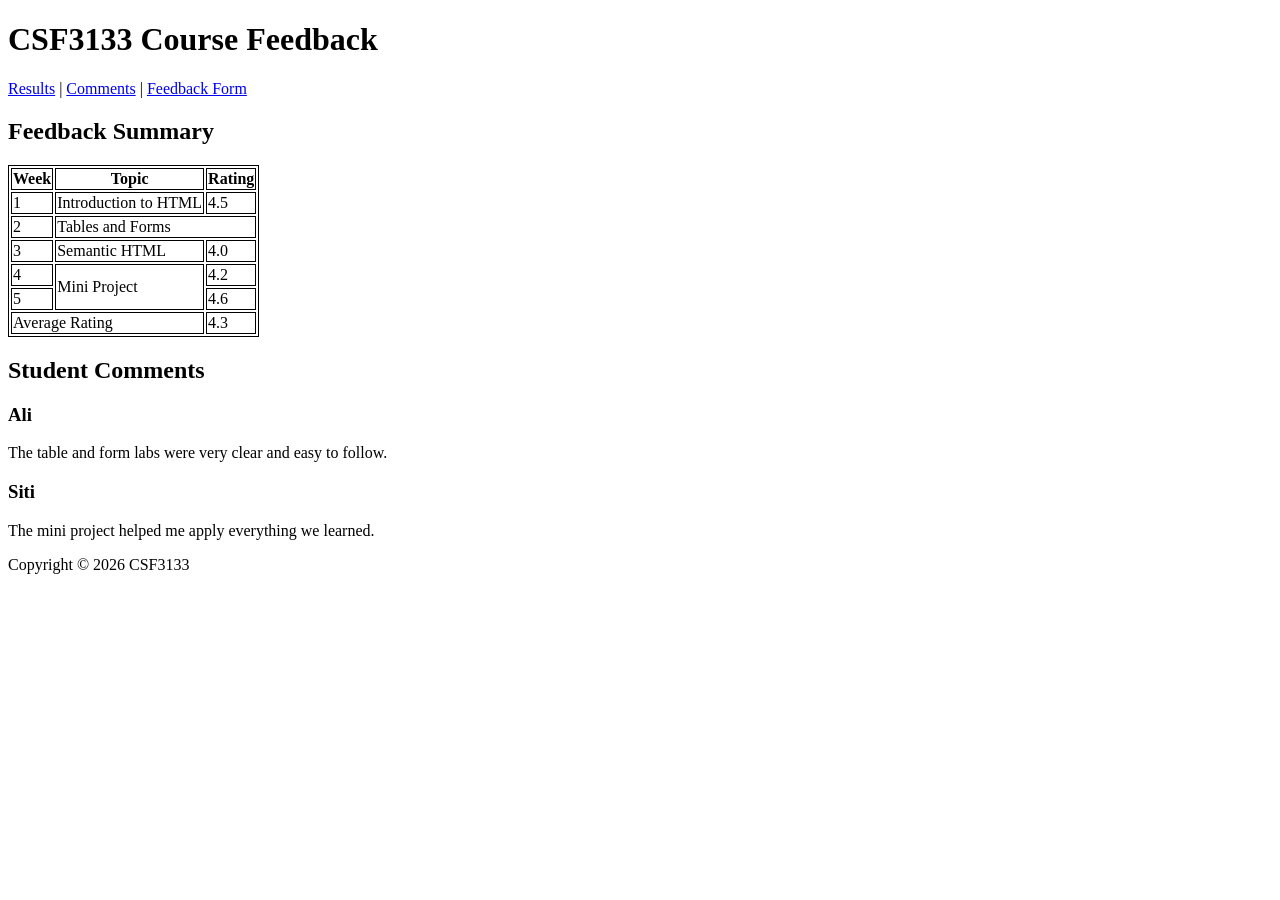
<file: Lab2/index.html>
<!DOCTYPE html>
<html lang="en">
<head>
    <meta charset="utf-8">
    <title>Course Feedback</title>
    <style>
        table, th, td { border: 1px solid black; }
    </style>
</head>
<body>
<header>
    <h1>CSF3133 Course Feedback</h1>
</header><!-- the closing tag should be </header> and not </head> -->
<nav>
    <a href="index.html#results">Results</a> |
    <a href="index.html#comments">Comments</a> |
    <a href="feedback.html">Feedback Form</a>
</nav>
<section id="results">
    <h2>Feedback Summary</h2>
    <table border="1">
        <tr>
            <th>Week</th>
            <th>Topic</th>
            <th>Rating</th><!-- Closing tag is wrong, change from </td> to </th> -->
        </tr>
        <tr>
            <td>1</td>
            <td>Introduction to HTML</td>
            <td>4.5</td>
        </tr><!-- it has no closing, add </tr> -->
        <tr>
            <td>2</td>
            <td colspan="2">Tables and Forms</td><!-- colspan set to 3, make the table columns one size big. change to 2-->
        </tr>
        <tr>
            <td>3</td>
            <td>Semantic HTML</td><!-- missing </td> -->
            <td>4.0</td>
        </tr>
        <!-- Part 2: Week 4 and 5 share the same topic, so Topic uses rowspan="2" -->
        <tr>
            <td>4</td>
            <td rowspan="2">Mini Project</td>
            <td>4.2</td>
        </tr>
        <tr>
            <td>5</td>
            <td>4.6</td>
        </tr>
        <!-- Part 2: Average Rating row spans Week and Topic columns -->
        <tr>
            <td colspan="2">Average Rating</td>
            <td>4.3</td>
        </tr>
    </table>
</section>

<!-- Part 2: Student Comments section with two articles -->
<section id="comments">
    <h2>Student Comments</h2>
    <article>
        <h3>Ali</h3>
        <p>The table and form labs were very clear and easy to follow.</p>
    </article>
    <article>
        <h3>Siti</h3>
        <p>The mini project helped me apply everything we learned.</p>
    </article>
</section>

<footer>
    <p>Copyright &copy; 2026 CSF3133</p><!-- &copy doesnt have semi colon -->
</footer>
</body>
</html>
</file>
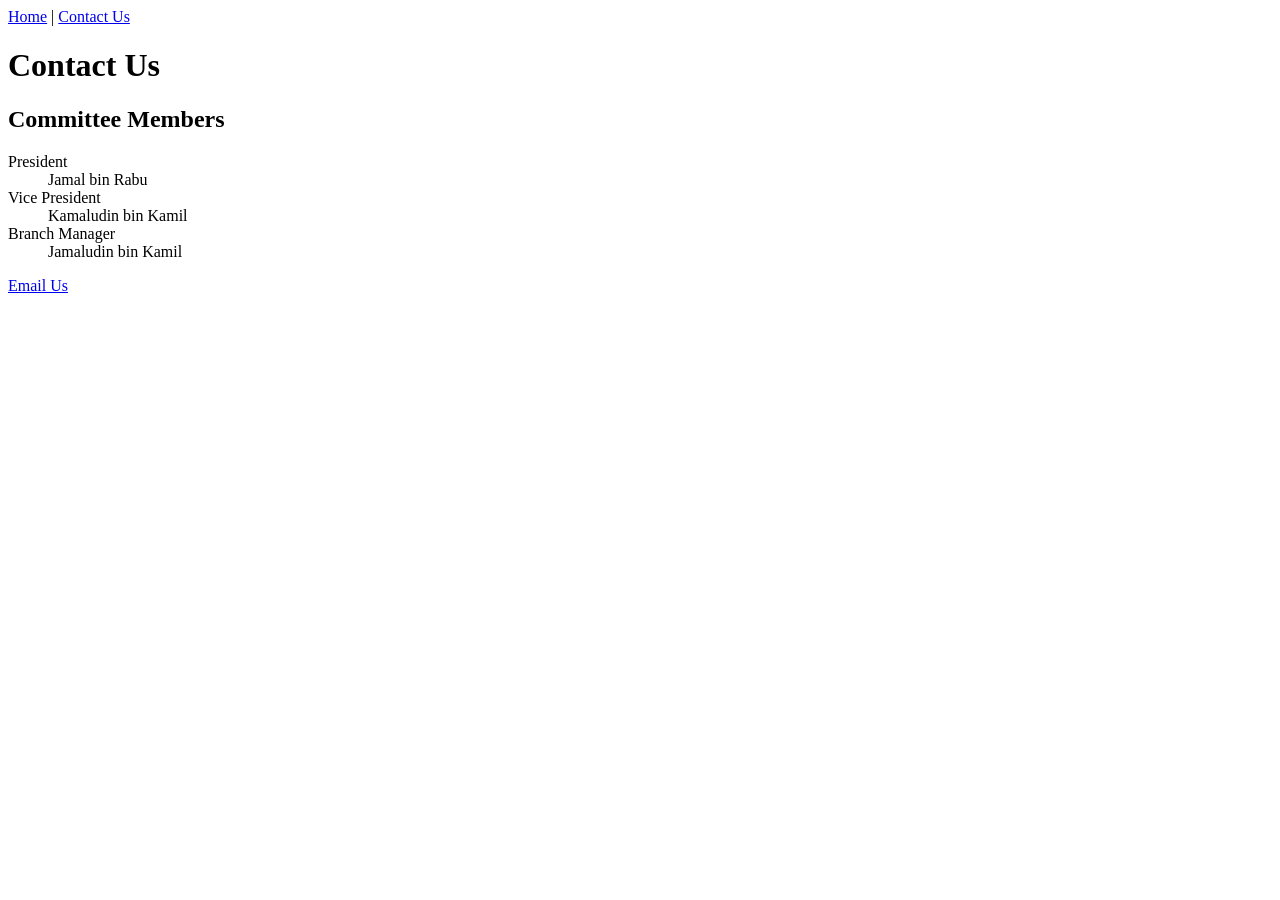
<file: Lab1/contact.html>
<!DOCTYPE html>
<html lang="en">

<!-- Head -->
<head>
	<meta charset="utf-8">
	<title>Contact Us - Campus Coding Club</title>
</head>

<body>

	<!-- Navigation -->
	<nav>
		<a href="Lab1_ExerB.html">Home</a> | <a href="contact.html">Contact Us</a>
	</nav>

	<!-- Page heading -->
	<h1>Contact Us</h1>

	<!-- Committee Members -->
	<h2>Committee Members</h2>
	<dl>
		<dt>President</dt>
			<dd>Jamal bin Rabu</dd>
		<dt>Vice President</dt>
			<dd>Kamaludin bin Kamil</dd>
		<dt>Branch Manager</dt>
			<dd>Jamaludin bin Kamil</dd>
	</dl>

	<!-- Email link using mailto -->
	<p><a href="mailto:jamalbookenterprise@gmail.com">Email Us</a></p>

</body>
</html>
</file>
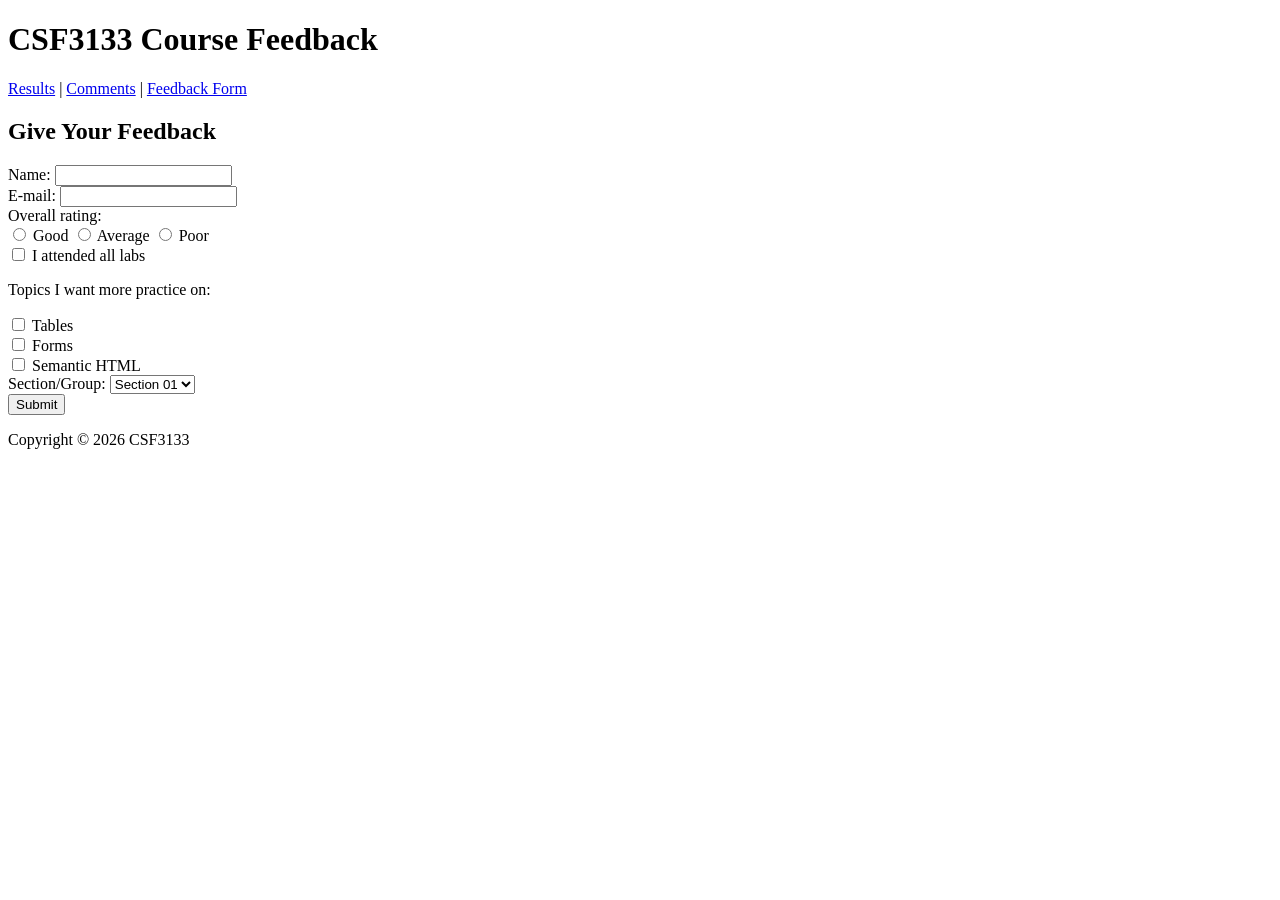
<file: Lab2/feedback.html>
<!DOCTYPE html>
<html lang="en">
<head>
    <meta charset="utf-8">
    <title>Feedback Form</title>
    <style>
        table, th, td { border: 1px solid black; }
    </style>
</head>
<body>
<header>
    <h1>CSF3133 Course Feedback</h1>
</header>
<!-- Same nav as index.html: links to index.html sections use the file name before the # -->
<nav>
    <a href="index.html#results">Results</a> |
    <a href="index.html#comments">Comments</a> |
    <a href="feedback.html">Feedback Form</a>
</nav>
<section id="form">
    <h2>Give Your Feedback</h2>
    <form action="submit_feedback.php" method="post">
        <label for="fullname">Name:</label><!-- for="name" doesnt match id="fullname"-->
        <input type="text" id="fullname" name="name"><br>

        <!-- Part 2: E-mail input with matching label -->
        <label for="email">E-mail:</label>
        <input type="email" id="email" name="email"><br>

        <!-- Radio buttons share name="rating" so only one can be selected -->
        <label>Overall rating:</label><br>
        <input type="radio" id="good" name="rating" value="good">
        <label for="good">Good</label>
        <input type="radio" id="average" name="rating" value="average">
        <label for="average">Average</label>
        <input type="radio" id="poor" name="rating" value="poor">
        <label for="poor">Poor</label><br>

        <input type="checkbox" id="lab" name="lab" value="yes">
        <label for="lab">I attended all labs</label><br><!-- id and for dont match-->

        <!-- Part 2: checkbox group for topics needing more practice -->
        <p>Topics I want more practice on:</p>
        <input type="checkbox" id="practiceTables" name="practice" value="tables">
        <label for="practiceTables">Tables</label><br>
        <input type="checkbox" id="practiceForms" name="practice" value="forms">
        <label for="practiceForms">Forms</label><br>
        <input type="checkbox" id="practiceSemantic" name="practice" value="semantic">
        <label for="practiceSemantic">Semantic HTML</label><br>

        <!-- Part 2: drop-down list for Section/Group -->
        <label for="group">Section/Group:</label>
        <select id="group" name="group">
            <option value="01">Section 01</option>
            <option value="02">Section 02</option>
            <option value="03">Section 03</option>
        </select><br>

        <input type="submit" value="Submit">
    </form><!-- wrong closing </from>. change to </form> -->
</section>
<footer>
    <p>Copyright &copy; 2026 CSF3133</p><!-- &copy doesnt have semi colon -->
</footer>
</body>
</html>
</file>
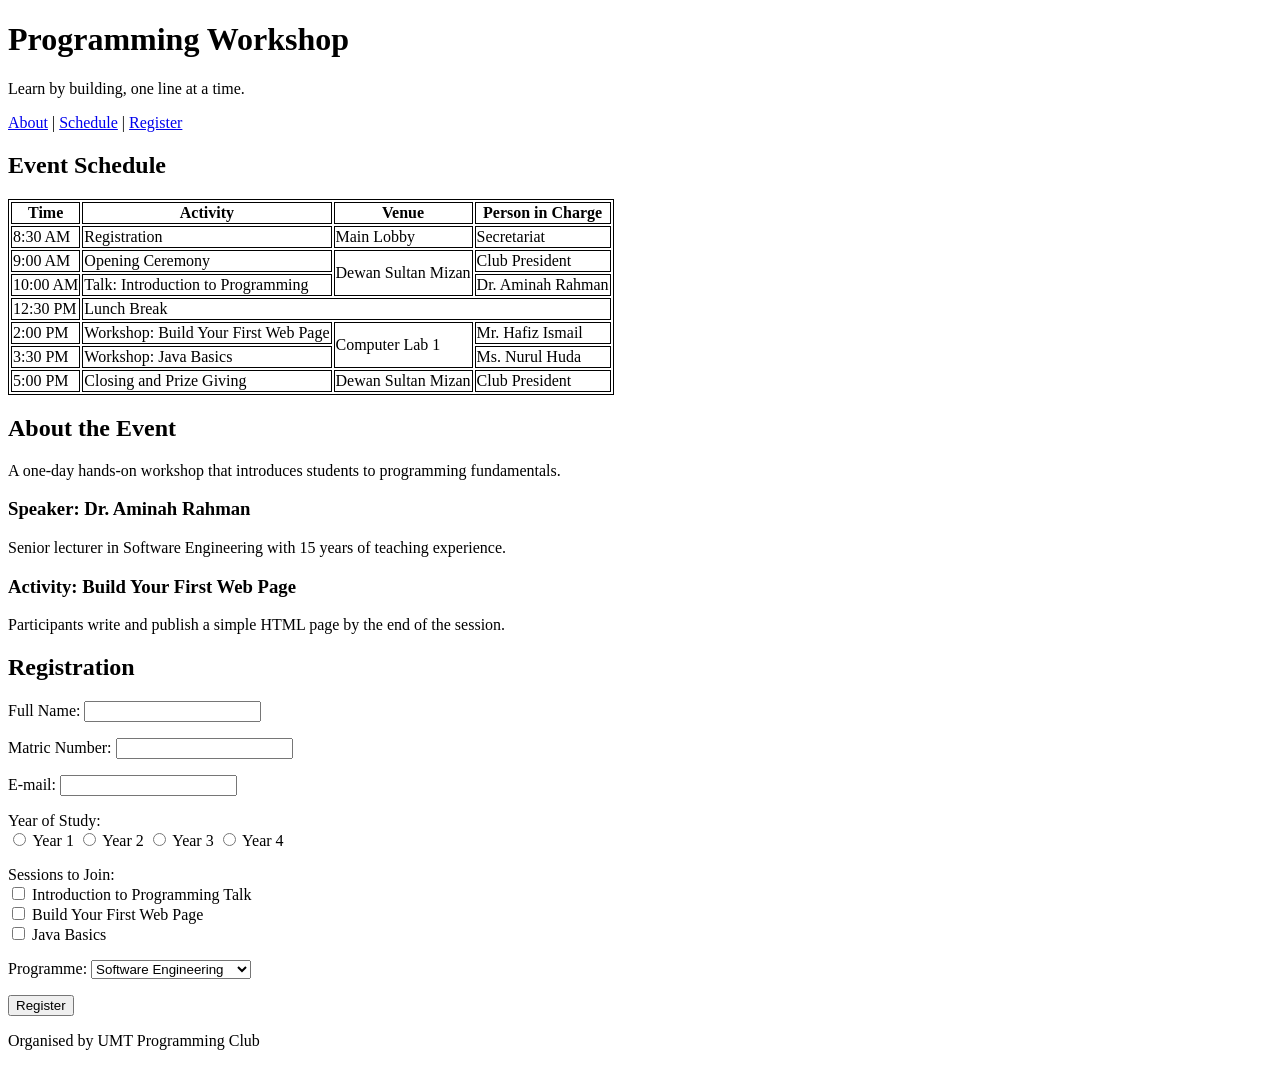
<file: Lab2/Lab2_ExerA.html.html>
<!DOCTYPE html>
<html lang="en">
    <head>
        <meta charset="UTF-8">
        <title>Programming Workshop</title>
        <style>
            table, th, td { border: 1px solid black; }
        </style>
    </head>
    <body>

        <!-- event name and tagline -->
        <header>
            <h1>Programming Workshop</h1>
            <p>Learn by building, one line at a time.</p>
        </header>

        <!-- Navigation to jump using id -->
        <nav>
            <a href="#about">About</a> |
            <a href="#schedule">Schedule</a> |
            <a href="#register">Register</a>
        </nav>
        
                <!-- Event schedule table -->
        <section id="schedule">
            <h2>Event Schedule</h2>
            <table border="1">
                <!-- Header row -->
                <tr>
                    <th>Time</th>
                    <th>Activity</th>
                    <th>Venue</th>
                    <th>Person in Charge</th>
                </tr>
                <!-- data row 1 -->
                <tr>
                    <td>8:30 AM</td>
                    <td>Registration</td>
                    <td>Main Lobby</td>
                    <td>Secretariat</td>
                </tr>
                <!-- data row 2 -->
                <tr>
                    <td>9:00 AM</td>
                    <td>Opening Ceremony</td>
                    <td rowspan="2">Dewan Sultan Mizan</td>
                    <td>Club President</td>
                </tr>
                <tr>
                    <td>10:00 AM</td>
                    <td>Talk: Introduction to Programming</td>
                    <td>Dr. Aminah Rahman</td>
                </tr>
                <!-- data row 3 lunchbreak (put colspan so it dont seperate into section for this activity-->
                <tr>
                    <td>12:30 PM</td>
                    <td colspan="3">Lunch Break</td>
                </tr>
                <!-- data row 4 use rowspan cuz it use the same place as data row 5 -->
                <tr>
                    <td>2:00 PM</td>
                    <td>Workshop: Build Your First Web Page</td>
                    <td rowspan="2">Computer Lab 1</td>
                    <td>Mr. Hafiz Ismail</td>
                </tr>
                <!-- data row 5 -->
                <tr>
                    <td>3:30 PM</td>
                    <td>Workshop: Java Basics</td>
                    <td>Ms. Nurul Huda</td>
                </tr>
                <tr>
                    <td>5:00 PM</td>
                    <td>Closing and Prize Giving</td>
                    <td>Dewan Sultan Mizan</td>
                    <td>Club President</td>
                </tr>
            </table>
        </section>

        <!-- About section -->
        <section id="about">
            <h2>About the Event</h2>
            <p>A one-day hands-on workshop that introduces students to programming fundamentals.</p>

            <!-- introduces the speaker -->
                <h3>Speaker: Dr. Aminah Rahman</h3>
                <p>Senior lecturer in Software Engineering with 15 years of teaching experience.</p>

            <!-- introduces an activity -->
                <h3>Activity: Build Your First Web Page</h3>
                <p>Participants write and publish a simple HTML page by the end of the session.</p>
        
        </section>

        <!-- Registration form -->
        <section id="register">
            <h2>Registration</h2>
            <form action="register.html" method="post">

                <p>
                    <label for="fullname">Full Name:</label>
                    <input type="text" id="fullname" name="fullname">
                </p>
                <p>
                    <label for="matric">Matric Number:</label>
                    <input type="text" id="matric" name="matric">
                </p>
                <p>
                    <label for="email">E-mail:</label>
                    <input type="email" id="email" name="email">
                </p>

                <!-- Radio buttons -->
                <p>Year of Study:<br>
                    <input type="radio" id="year1" name="year" value="1">
                    <label for="year1">Year 1</label>
                    <input type="radio" id="year2" name="year" value="2">
                    <label for="year2">Year 2</label>
                    <input type="radio" id="year3" name="year" value="3">
                    <label for="year3">Year 3</label>
                    <input type="radio" id="year4" name="year" value="4">
                    <label for="year4">Year 4</label>
                </p>

                <!-- Checkboxes -->
                <p>Sessions to Join:<br>
                    <input type="checkbox" id="talk" name="sessions" value="talk">
                    <label for="talk">Introduction to Programming Talk</label><br>
                    <input type="checkbox" id="webpage" name="sessions" value="webpage">
                    <label for="webpage">Build Your First Web Page</label><br>
                    <input type="checkbox" id="java" name="sessions" value="java">
                    <label for="java">Java Basics</label>
                </p>

                <!-- Drop-down list -->
                <p>
                    <label for="programme">Programme:</label>
                    <select id="programme" name="programme">
                        <option value="se">Software Engineering</option>
                        <option value="cs">Computer Science</option>
                        <option value="it">Information Technology</option>
                        <option value="math">Mathematics</option>
                    </select>
                </p>

                <!-- Submit button -->
                <p>
                    <button type="submit" onclick="alert('Success')">Register</button>
                </p>
            </form>
        </section>

        <footer>
            <p>Organised by UMT Programming Club</p>
        </footer>

    </body>
</html>
</file>
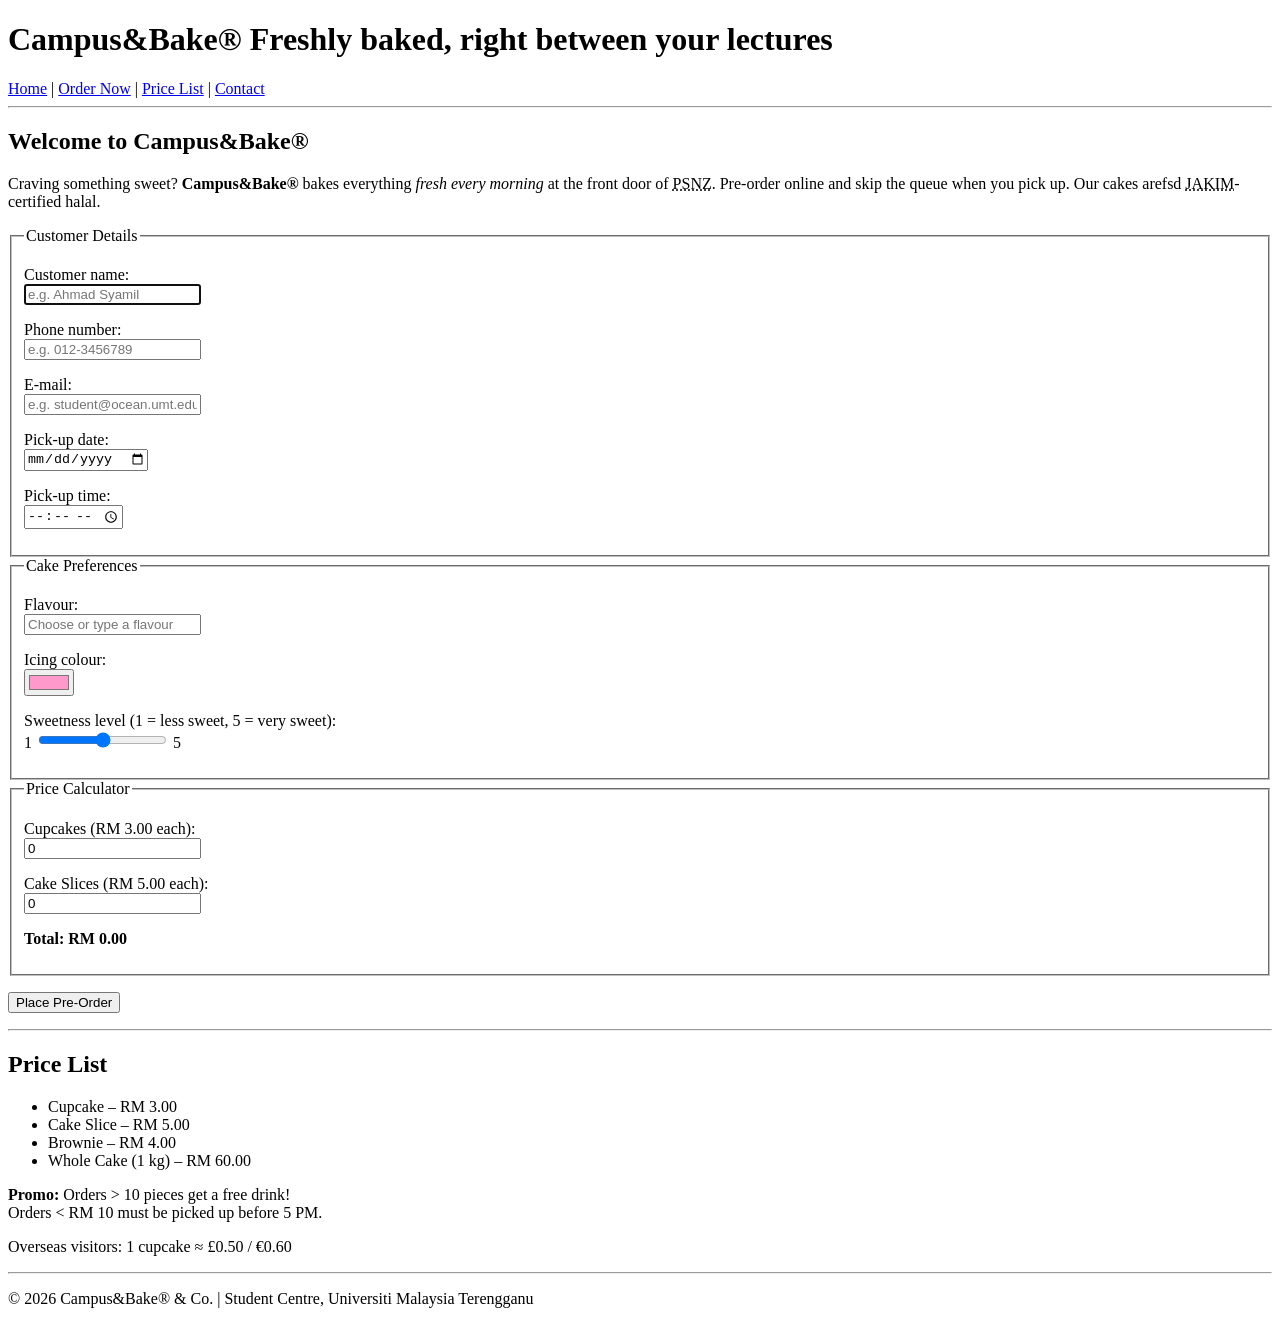
<file: Lab3/Lab3_ExerA.html>
<!DOCTYPE html>

<html lang="en">

<head>
  <meta charset="UTF-8">
  <title>Campus&amp;Bake&reg; - Online Pre-Order</title>
</head>

<body>
  <div id="header">
    <h1>Campus&amp;Bake&reg; <span>Freshly baked, right between your lectures</span></h1>
  </div>

  <!-- 2.Navigation -->
  <div id="nav">
    <a href="#content">Home</a> |
    <a href="#orderForm">Order Now</a> |
    <a href="#sidebar">Price List</a> |
    <a href="#footer">Contact</a>
  </div>

  <hr>

  <!-- 3.Content -->
  <div id="content">
      <h2>Welcome to Campus&amp;Bake&reg;</h2>

    <p>
      Craving something sweet? <strong>Campus&amp;Bake&reg;</strong> bakes everything
      <em>fresh every morning</em> at the front door of <abbr title="Perpustakaan Sultanah Nur Zahirah">PSNZ</abbr>. Pre-order online and
      <span>skip the queue</span> when you pick up. Our cakes arefsd
      <abbr title="Jabatan Kemajuan Islam Malaysia">JAKIM</abbr>-certified halal.
    </p>

    <!-- 5&6.order form and price calculator -->
    <form id="orderForm" action="#" method="post"
          oninput="total.value = (Number(cupcakes.value || 0) * 3 + Number(slices.value || 0) * 5).toFixed(2)">

      <fieldset>
        <legend>Customer Details</legend>

        <p>
          <label for="custName">Customer name:</label><br>
          <input type="text" id="custName" name="custName"
                 placeholder="e.g. Ahmad Syamil" required autofocus>
        </p>

        <p>
          <label for="phone">Phone number:</label><br>
          <input type="tel" id="phone" name="phone"
                 placeholder="e.g. 012-3456789" required>
        </p>

        <p>
          <label for="email">E-mail:</label><br>
          <input type="email" id="email" name="email"
                 placeholder="e.g. student@ocean.umt.edu.my" required>
        </p>

        <p>
          <label for="pickDate">Pick-up date:</label><br>
          <input type="date" id="pickDate" name="pickDate">
        </p>

        <p>
          <label for="pickTime">Pick-up time:</label><br>
          <input type="time" id="pickTime" name="pickTime">
        </p>
      </fieldset>

      <fieldset>
        <legend>Cake Preferences</legend>

        <p>
          <label for="flavour">Flavour:</label><br>
          <input type="text" id="flavour" name="flavour" list="flavourList"
                 placeholder="Choose or type a flavour">
          <datalist id="flavourList">
            <option value="Chocolate">
            <option value="Vanilla">
            <option value="Red Velvet">
            <option value="Pandan">
            <option value="Durian">
          </datalist>
        </p>

        <p>
          <label for="icing">Icing colour:</label><br>
          <input type="color" id="icing" name="icing" value="#ff99cc">
        </p>

        <p>
          <label for="sweetness">Sweetness level (1 = less sweet, 5 = very sweet):</label><br>
          1 <input type="range" id="sweetness" name="sweetness"
                   min="1" max="5" step="1" value="3"> 5
        </p>
      </fieldset>

      <fieldset>
        <legend>Price Calculator</legend>

        <p>
          <label for="cupcakes">Cupcakes (RM&nbsp;3.00 each):</label><br>
          <input type="number" id="cupcakes" name="cupcakes" min="0" value="0">
        </p>

        <p>
          <label for="slices">Cake Slices (RM&nbsp;5.00 each):</label><br>
          <input type="number" id="slices" name="slices" min="0" value="0">
        </p>

        <p>
          <strong>Total: RM&nbsp;<output name="total" for="cupcakes slices">0.00</output></strong>
        </p>
      </fieldset>

      <p>
        <input type="submit" value="Place Pre-Order">
      </p>
    </form>
  </div>

  <hr>

  <!-- 4. SIDEBAR -->
  <div id="sidebar">
    <h2>Price List</h2>
    <ul>
      <li>Cupcake &ndash; RM&nbsp;3.00</li>
      <li>Cake Slice &ndash; RM&nbsp;5.00</li>
      <li>Brownie &ndash; RM&nbsp;4.00</li>
      <li>Whole Cake (1&nbsp;kg) &ndash; RM&nbsp;60.00</li>
    </ul>
    <p>
      <strong>Promo:</strong> Orders &gt; 10 pieces get a free drink!<br>
      Orders &lt; RM&nbsp;10 must be picked up before 5&nbsp;PM.
    </p>
    <p>
      Overseas visitors: 1 cupcake &asymp; &pound;0.50 / &euro;0.60
    </p>
  </div>

  <hr>

  <!-- 4. FOOTER -->
  <div id="footer">
    <p>
      &copy; 2026 Campus&amp;Bake&reg; &amp; Co. | Student Centre, Universiti Malaysia Terengganu
    </p>
  </div>

</body>
</html>
</file>
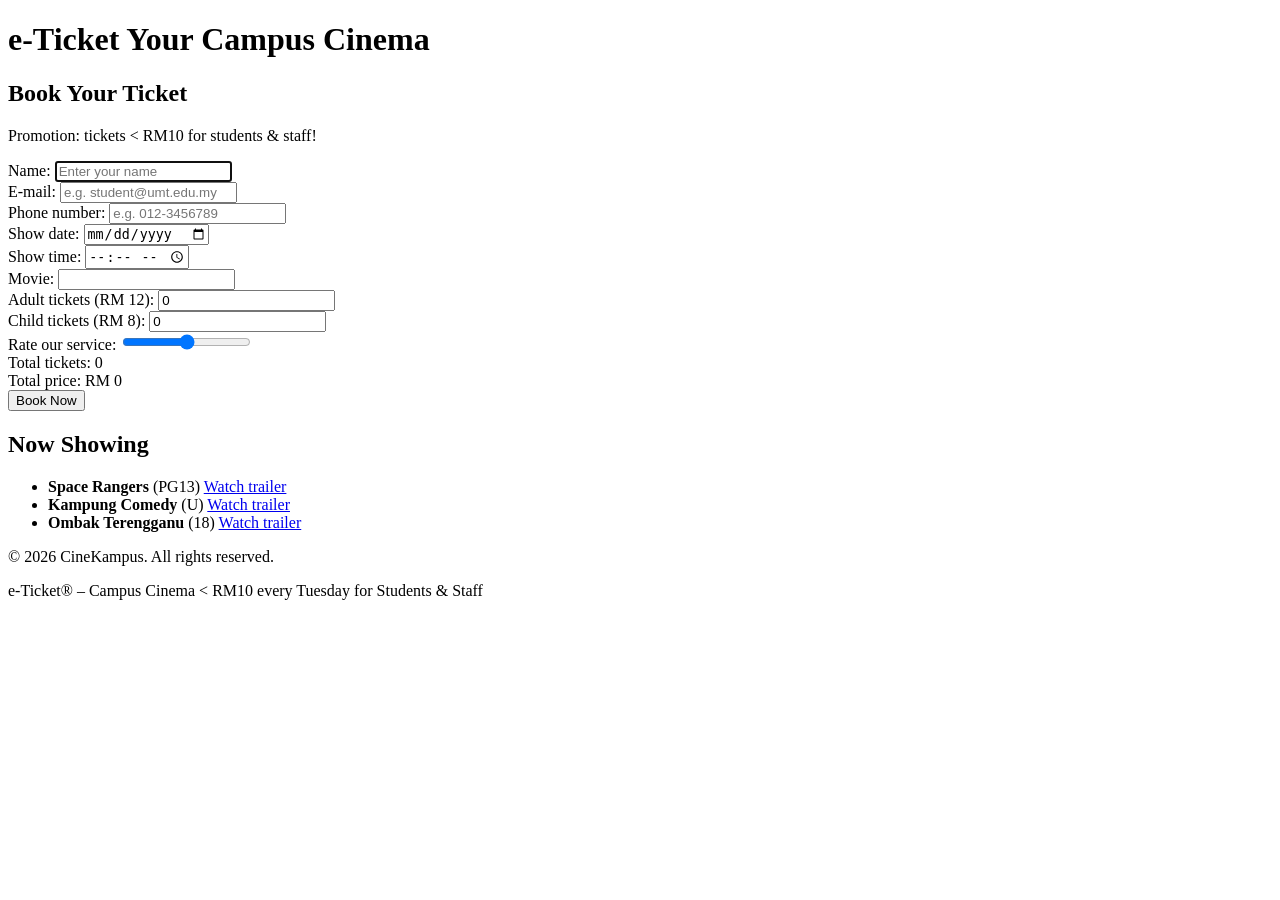
<file: Lab3/Lab3_ExerB.html>
<!DOCTYPE html>
<html lang="en">
<head>
    <meta charset="utf-8">
    <title>Ticket Booking</title>
</head>
<body>
<!--
    ERROR LIST
    Error 1  (Line 1):  <!DOCTYPE> is incomplete.
    Error 2  (Line 9):  Tags wrongly nested </h1> closed before </span>.
    Error 3  (Line 11): <span id="content"> is an inline element but contains block elements.
    Error 4  (Line 13): Raw "<" in text replaced with the entity &lt;
    Error 5  (Line 13): "&amp" is missing semicolon
    Error 6  (Line 14): adult.value + child.value joins strings ("2" + "3" = "23"). Converted to numbers with Number().
    Error 7  (Line 18): type="emial" is a typo
    Error 8  (Line 22/23): list="movies" does not match datalist id="movielist", so no suggestions appeared. Both now use "movielist".
    Error 9  (Line 28/30): Ticket inputs had no min, so negative tickets were allowed. Added min="0".
    Error 10 (Line 32): Range has min="5" max="1" (reversed), so the slider behaved strangely. Fixed to min="1" max="5" step="1".
    Error 11 (Line 33): output for="adult kid" refers to a non-existent id "kid". Fixed to for="adult child".
    Error 12 (Line 36): Closing </span> for content. Changed to </div> to match Error 3.
    Error 13 (Line 38): &Copy; is the wrong. change to &copy;
    Error 14 (Line 41): Duplicate </body> and </html> tags after the end of the document
-->


<div id="header">
    <h1>e-Ticket <span>Your Campus Cinema</span></h1>
</div>

<!-- Content -->
<div id="content">
    <h2>Book Your Ticket</h2>
    <p>Promotion: tickets &lt; RM10 for students &amp; staff!</p>


    <form action="booking.php" oninput="total.value = Number(adult.value || 0) + Number(child.value || 0); price.value = Number(adult.value || 0) * 12 + Number(child.value || 0) * 8">
        <label for="name">Name:</label>
        <input type="text" id="name" name="name" placeholder="Enter your name" required autofocus><br>

        <label for="email">E-mail:</label>
        <input type="email" id="email" name="email" placeholder="e.g. student@umt.edu.my" required><br>

        <!-- phone number input -->
        <label for="phone">Phone number:</label>
        <input type="tel" id="phone" name="phone" placeholder="e.g. 012-3456789" required><br>

        <label for="date">Show date:</label>
        <input type="date" id="date" name="date"><br>

        <!-- show time input -->
        <label for="time">Show time:</label>
        <input type="time" id="time" name="time"><br>

        <label for="movie">Movie:</label>
        <input id="movie" name="movie" list="movielist"><br>
        <datalist id="movielist">
            <option value="Space Rangers">
            <option value="Kampung Comedy">
            <option value="Ombak Terengganu">
        </datalist>

        <label for="adult">Adult tickets (RM 12):</label>
        <input type="number" id="adult" name="adult" min="0" value="0"><br>

        <label for="child">Child tickets (RM 8):</label>
        <input type="number" id="child" name="child" min="0" value="0"><br>

        <label for="rating">Rate our service:</label>
        <input type="range" id="rating" name="rating" min="1" max="5" step="1"><br>

        Total tickets: <output name="total" for="adult child">0</output><br>

        <!-- total price output (adult RM 12, child RM 8) -->
        Total price: RM <output name="price" for="adult child">0</output><br>

        <input type="submit" value="Book Now">
    </form>
</div>

<!-- sidebar listing movies now showing -->
<div id="sidebar">
    <h2>Now Showing</h2>
    <ul>
        <li><strong>Space Rangers</strong> <span>(PG13)</span> <a href="https://www.youtube.com/results?search_query=space+rangers+trailer">Watch trailer</a></li>
        <li><strong>Kampung Comedy</strong> <span>(U)</span> <a href="https://www.youtube.com/results?search_query=kampung+comedy+trailer">Watch trailer</a></li>
        <li><strong>Ombak Terengganu</strong> <span>(18)</span> <a href="https://www.youtube.com/results?search_query=ombak+terengganu+trailer">Watch trailer</a></li>
    </ul>
</div>

<!-- copyright plus promo line -->
<div id="footer">
    <p>&copy; 2026 CineKampus. All rights reserved.</p>
    <p>e-Ticket&reg; &ndash; Campus Cinema &lt; RM10 every Tuesday for Students &amp; Staff</p>
</div>
</body>
</html>
</file>
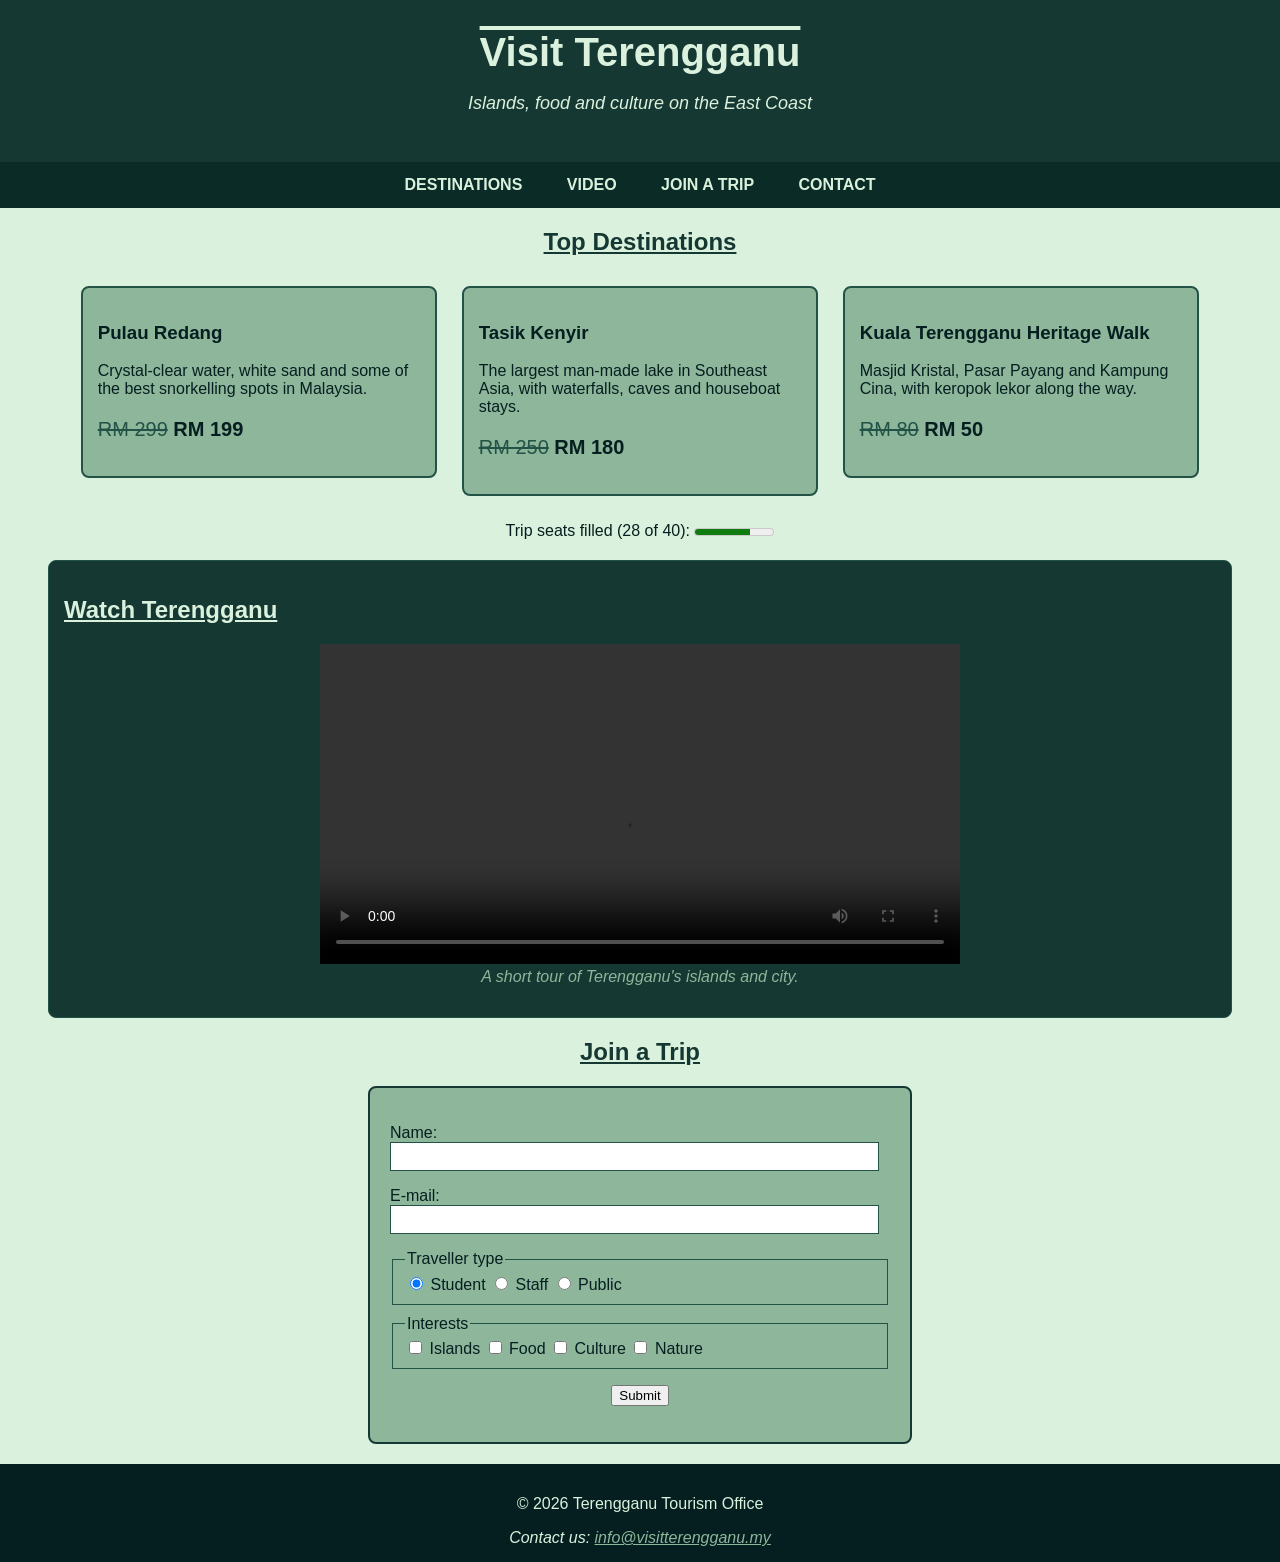
<file: Lab4/Lab4_ProbA/lab4_ExerA.html>
<!DOCTYPE html>
<html lang="en">
<head>
    <!-- Page metadata: character set and viewport for mobile screens -->
    <meta charset="utf-8">
    <meta name="viewport" content="width=device-width, initial-scale=1.0">
    <title>Visit Terengganu</title>

    <!-- External CSS -->
    <link rel="stylesheet" href="style.css">

    <!-- Internal CSS -->
    <style>
        /* Header */
        header {
            background-color: #163832;
            color: #DAF1DE;
            text-align: center;
            padding: 30px 10px;
        }

        /* Tagline */
        .tagline {
            font-style: italic;
            font-size: 18px;
        }
    </style>
</head>
<body>

    <!-- ===== title and tag line ===== -->
    <header>
        <h1>Visit Terengganu</h1>
        <p class="tagline">Islands, food and culture on the East Coast</p>
    </header>

    <!-- ===== nav bar ===== -->
    <nav>
        <ul>
            <li><a href="#destinations">Destinations</a></li>
            <li><a href="#video">Video</a></li>
            <li><a href="#trip">Join a Trip</a></li>
            <li><a href="#contact">Contact</a></li>
        </ul>
    </nav>

    <!-- ===== destinations ===== -->
    <section id="destinations">
        <h2>Top Destinations</h2>

        <!-- destination 1 -->
        <article class="card">
            <h3>Pulau Redang</h3>
            <p>Crystal-clear water, white sand and some of the best snorkelling spots in Malaysia.</p>
            <p class="price">
                <span class="old-price">RM 299</span>
                <span class="new-price">RM 199</span>
            </p>
        </article>

        <!-- destination 2 -->
        <article class="card">
            <h3>Tasik Kenyir</h3>
            <p>The largest man-made lake in Southeast Asia, with waterfalls, caves and houseboat stays.</p>
            <p class="price">
                <span class="old-price">RM 250</span>
                <span class="new-price">RM 180</span>
            </p>
        </article>

        <!-- destination 3 -->
        <article class="card">
            <h3>Kuala Terengganu Heritage Walk</h3>
            <p>Masjid Kristal, Pasar Payang and Kampung Cina, with keropok lekor along the way.</p>
            <p class="price">
                <span class="old-price">RM 80</span>
                <span class="new-price">RM 50</span>
            </p>
        </article>

        <!-- seat counter -->
        <p class="center">
            <label for="seats">Trip seats filled (28 of 40):</label>
            <meter id="seats" min="0" max="40" value="28">28 of 40</meter>
        </p>
    </section>

    <!-- ===== video ===== -->
    <section id="video">
        <h2>Watch Terengganu</h2>
        <figure class="center">
            <video width="640" height="360" controls>
                <source src="lab4videopromotion.mp4" type="video/mp4">
                Your browser does not support the video tag.
            </video>
            <figcaption class="caption">A short tour of Terengganu's islands and city.</figcaption>
        </figure>
    </section>

    <!-- ===== form ===== -->
    <section id="trip">
        <h2>Join a Trip</h2>
        <form class="trip-form" action="#" method="post">

            <!-- personal detail -->
            <p>
                <label for="name">Name:</label><br>
                <input type="text" id="name" name="name" required>
            </p>
            <p>
                <label for="email">E-mail:</label><br>
                <input type="email" id="email" name="email" required>
            </p>

            <!-- type -->
            <fieldset>
                <legend>Traveller type</legend>
                <input type="radio" id="student" name="traveller" value="student" checked>
                <label for="student">Student</label>
                <input type="radio" id="staff" name="traveller" value="staff">
                <label for="staff">Staff</label>
                <input type="radio" id="public" name="traveller" value="public">
                <label for="public">Public</label>
            </fieldset>

            <!-- interest -->
            <fieldset>
                <legend>Interests</legend>
                <input type="checkbox" id="islands" name="interest" value="islands">
                <label for="islands">Islands</label>
                <input type="checkbox" id="food" name="interest" value="food">
                <label for="food">Food</label>
                <input type="checkbox" id="culture" name="interest" value="culture">
                <label for="culture">Culture</label>
                <input type="checkbox" id="nature" name="interest" value="nature">
                <label for="nature">Nature</label>
            </fieldset>

            <!-- submit -->
            <p class="center">
                <button type="submit" value="Submit">Submit</button>
            </p>
        </form>
    </section>

    <!-- ===== copyright and contact address ===== -->
    <footer id="contact">
        <p>&copy; 2026 Terengganu Tourism Office</p>
        <address>
            Contact us: <a href="mailto:info@visitterengganu.my">info@visitterengganu.my</a>
        </address>
    </footer>

</body>
</html>
</file>
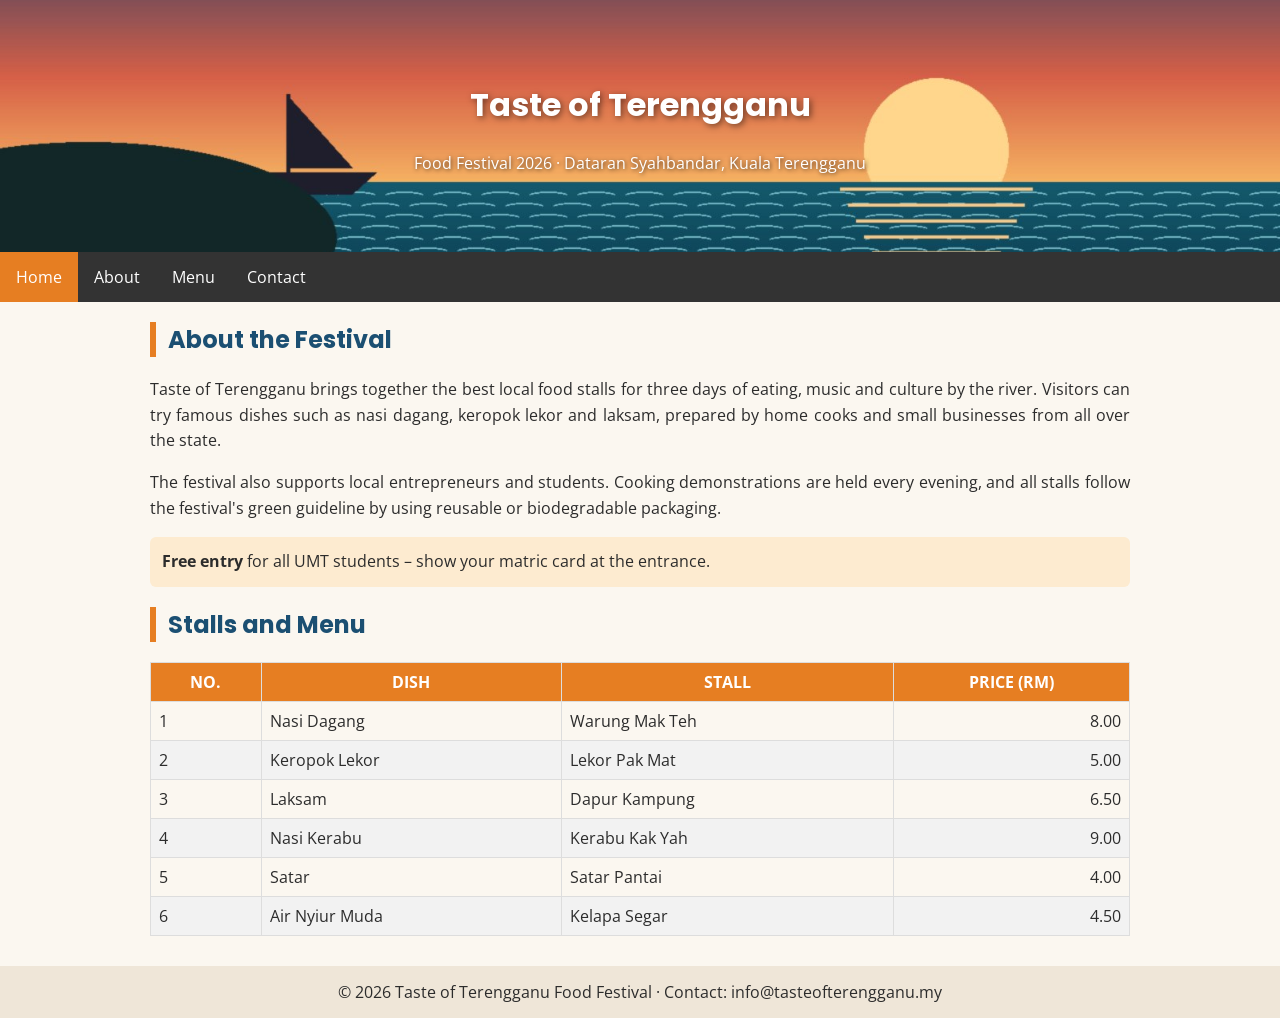
<file: Lab5/Lab5_ProbA/food.html>
<!DOCTYPE html>
<html lang="en">
<head>
  <meta charset="utf-8">
  <meta name="viewport" content="width=device-width, initial-scale=1">
  <title>Taste of Terengganu Food Festival</title>

  
  <link href="https://fonts.googleapis.com/css2?family=Open+Sans&family=Poppins:wght@600&display=swap" rel="stylesheet">


  <link rel="stylesheet" href="food.css">


  <style>
    h2 {
      font-family: 'Poppins', sans-serif;
      color: #1B4F72;
      border-left: 6px solid #E67E22;
      padding-left: 12px;
    }
  </style>
</head>
<body>

  <header id="home">
    <h1>Taste of Terengganu</h1>
    <p>Food Festival 2026 &middot; Dataran Syahbandar, Kuala Terengganu</p>
  </header>

  <nav>
    <ul>
      <li><a class="active" href="#home">Home</a></li>
      <li><a href="#about">About</a></li>
      <li><a href="#menu">Menu</a></li>
      <li><a href="#contact">Contact</a></li>
    </ul>
  </nav>

  <main>
    <section id="about">
      <h2>About the Festival</h2>
      <p>Taste of Terengganu brings together the best local food stalls for three days of eating, music and culture by the river. Visitors can try famous dishes such as nasi dagang, keropok lekor and laksam, prepared by home cooks and small businesses from all over the state.</p>
      <p>The festival also supports local entrepreneurs and students. Cooking demonstrations are held every evening, and all stalls follow the festival's green guideline by using reusable or biodegradable packaging.</p>

      <p style="background-color: #FDEBD0; padding: 12px; border-radius: 6px;"><strong>Free entry</strong> for all UMT students &ndash; show your matric card at the entrance.</p>
    </section>

    <section id="menu">
      <h2>Stalls and Menu</h2>
      <table id="stalls">
        <thead>
          <tr>
            <th>No.</th>
            <th>Dish</th>
            <th>Stall</th>
            <th>Price (RM)</th>
          </tr>
        </thead>
        <tbody>
          <tr><td>1</td><td>Nasi Dagang</td><td>Warung Mak Teh</td><td class="price">8.00</td></tr>
          <tr><td>2</td><td>Keropok Lekor</td><td>Lekor Pak Mat</td><td class="price">5.00</td></tr>
          <tr><td>3</td><td>Laksam</td><td>Dapur Kampung</td><td class="price">6.50</td></tr>
          <tr><td>4</td><td>Nasi Kerabu</td><td>Kerabu Kak Yah</td><td class="price">9.00</td></tr>
          <tr><td>5</td><td>Satar</td><td>Satar Pantai</td><td class="price">4.00</td></tr>
          <tr><td>6</td><td>Air Nyiur Muda</td><td>Kelapa Segar</td><td class="price">4.50</td></tr>
        </tbody>
      </table>
    </section>
  </main>

  <footer id="contact">
    &copy; 2026 Taste of Terengganu Food Festival &middot; Contact: info@tasteofterengganu.my
  </footer>

</body>
</html>
</file>
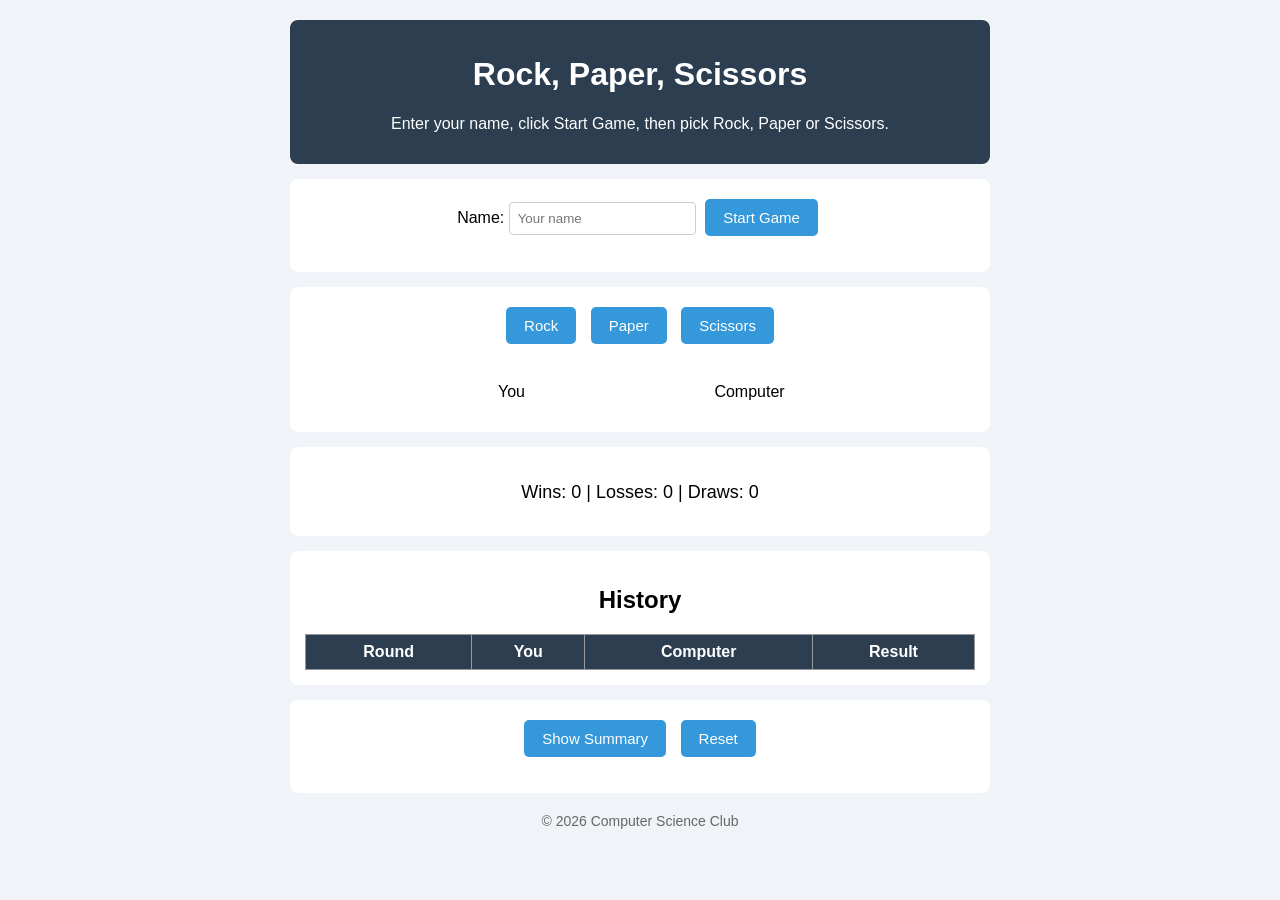
<file: Lab6/Lab6_ProbA/Lab6_ExerA.html>
<!DOCTYPE html>
<html lang="en">
<head>
    <meta charset="utf-8">
    <title>Rock, Paper, Scissors</title>
    <!-- External stylesheet -->
    <link rel="stylesheet" href="style.css">
</head>
<body>
    <!-- Title and instruction -->
    <header>
        <h1>Rock, Paper, Scissors</h1>
        <p>Enter your name, click Start Game, then pick Rock, Paper or Scissors.</p>
    </header>

    <!-- Name input and start game button -->
    <section id="player">
        <label for="playerName">Name:</label>
        <input type="text" id="playerName" placeholder="Your name">
        <button onclick="startGame()">Start Game</button>
        <p id="welcome"></p>
    </section>

    <!-- Choice buttons and images -->
    <section id="game">
        <button onclick="playRound('rock')">Rock</button>
        <button onclick="playRound('paper')">Paper</button>
        <button onclick="playRound('scissors')">Scissors</button>

        <div class="images">
            <figure>
                <img id="playerImg" alt="Your choice">
                <figcaption>You</figcaption>
            </figure>
            <figure>
                <img id="computerImg" alt="Computer choice">
                <figcaption>Computer</figcaption>
            </figure>
        </div>
    </section>

    <!-- Result message and scoreboard -->
    <section id="resultSection">
        <p id="result"></p>
        <p class="score">
            Wins: <span id="wins">0</span> |
            Losses: <span id="losses">0</span> |
            Draws: <span id="draws">0</span>
        </p>
    </section>

    <!-- Table of every round -->
    <section id="historySection">
        <h2>History</h2>
        <table id="history">
            <thead>
                <tr>
                    <th>Round</th>
                    <th>You</th>
                    <th>Computer</th>
                    <th>Result</th>
                </tr>
            </thead>
            <tbody id="historyBody"></tbody>
        </table>
    </section>

    <!-- Summary and reset buttons -->
    <section id="controls">
        <button onclick="showSummary()">Show Summary</button>
        <button onclick="resetGame()">Reset</button>
        <p id="summary"></p>
    </section>

    <!-- Start time and copyright -->
    <footer>
        <p id="startTime"></p>
        <p>&copy; 2026 Computer Science Club</p>
    </footer>

    <!-- External JavaScript -->
    <script src="game.js"></script>
</body>
</html>
</file>
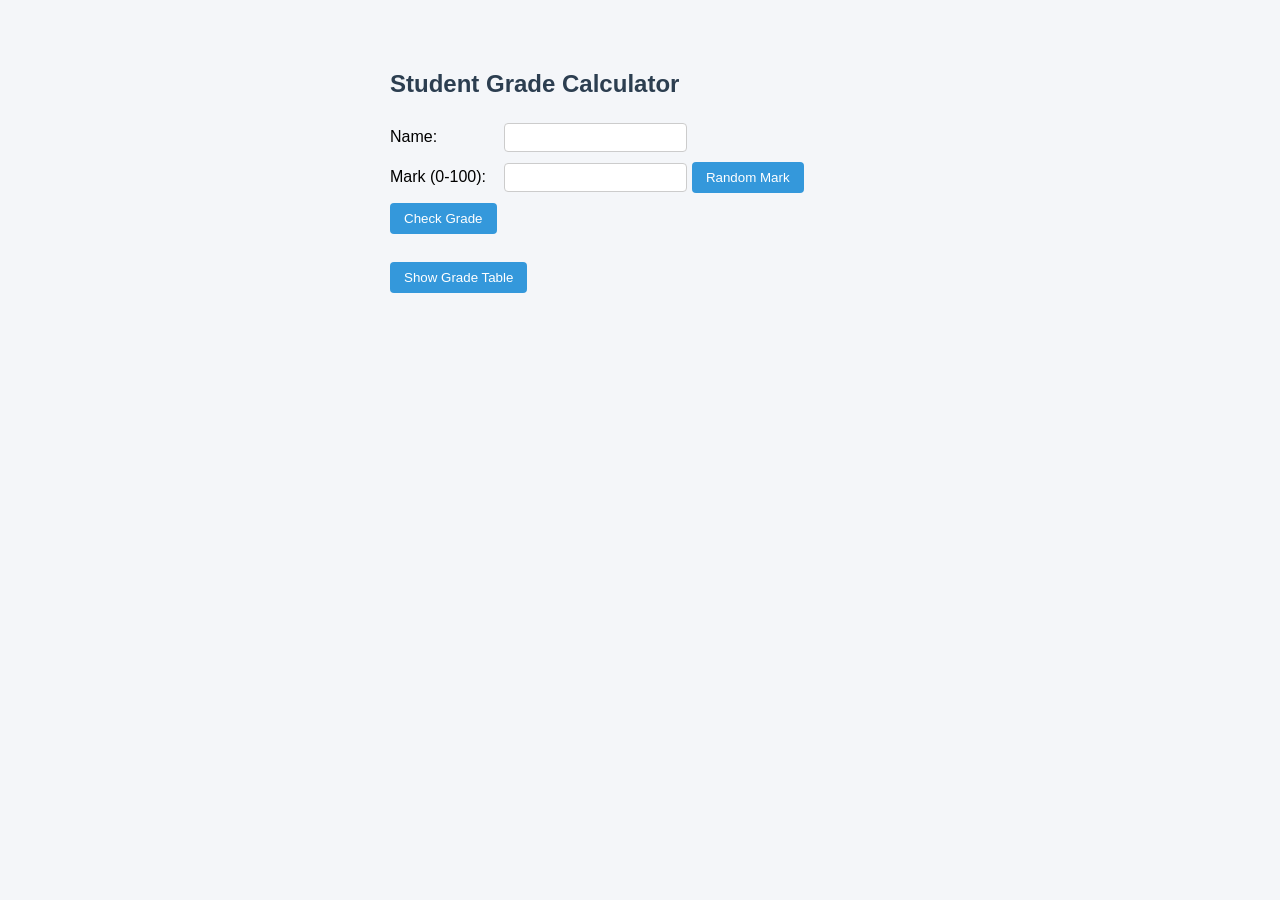
<file: Lab6/Lab6_ProbB/grade.html>
<!DOCTYPE html>
<html lang="en">
<head>
    <meta charset="utf-8">
    <title>Grade Calculator</title>
    <!-- external stylesheet -->
    <link rel="stylesheet" href="style.css">
</head>
<body>
    <h2>Student Grade Calculator</h2>

    <!-- "return" lets checkMark() stop the form from submitting -->
    <form name="gradeForm" onsubmit="return checkMark()">
        <label for="name">Name:</label>
        <input type="text" id="name" name="name"><br>
        <label for="mark">Mark (0-100):</label>
        <input type="text" id="mark" name="mark">
        <!-- Part 2: Random Mark button (type="button" so it does not submit the form) -->
        <button type="button" onclick="randomMark()">Random Mark</button><br>
        <button type="submit">Check Grade</button>
    </form>

    <p id="result"></p>
    <!-- date and time the grade was checked -->
    <p id="checkedTime"></p>

    <button onclick="showTable()">Show Grade Table</button>
    <div id="tableContainer"></div>

    <script src="grade.js"></script>
</body>
</html>
</file>
<file: Lab4/Lab4_ProbA/style.css>
body {
    font-family: Arial, Helvetica, sans-serif;
    background-color: #DAF1DE;
    color: #051F20;
    margin: 0;
}

/* ----- Headings: text decoration ----- */
h1 {
    text-decoration: overline;
    font-size: 40px;
    margin: 0;
}

h2 {
    text-decoration: underline;
    color: #163832;
}

/* ----- Navigation bar ----- */
nav ul {
    list-style-type: none;      /* remove bullets */
    margin: 0;
    padding: 0;
    background-color: #0B2B26;
    text-align: center;
}

nav li {
    display: inline-block;
}

nav a {
    display: block;
    padding: 14px 20px;
    text-decoration: none;      /* remove underline */
    text-transform: uppercase;
    font-weight: bold;
}

/* Nav link colours (more specific than the general a:link rules below) */
nav a:link,
nav a:visited {
    color: #DAF1DE;
}

/* Change menu item background on mouse over */
nav a:hover {
    background-color: #8EB69B;
    color: #051F20;
}

/* ----- Link states (order: link, visited, hover, active) ----- */
a:link {
    color: #235347;
}

a:visited {
    color: #163832;
}

a:hover {
    color: #8EB69B;
}

a:active {
    color: #051F20;
}

/* ----- Sections (ID selectors) ----- */
section {
    width: 90%;
    margin: 20px auto;
}

#destinations {
    text-align: center;
}

#video {
    background-color: #163832;
    border: 1px solid #235347;
    border-radius: 8px;
    padding: 15px;
}

#video h2 {
    color: #DAF1DE;
}

#trip h2 {
    text-align: center;
}

/* ----- Destination cards (class selectors) ----- */
.card {
    display: inline-block;
    vertical-align: top;
    width: 28%;
    min-width: 220px;
    margin: 10px;
    padding: 15px;
    background-color: #8EB69B;
    border: 2px solid #235347;
    border-radius: 8px;
    text-align: left;
}

.price {
    font-size: 20px;
}

.old-price {
    text-decoration: line-through;
    color: #235347;
}

.new-price {
    color: #051F20;
    font-weight: bold;
}

.center {
    text-align: center;
}

/* ----- Video: responsive scaling ----- */
video {
    max-width: 100%;
    height: auto;
}

.caption {
    font-style: italic;
    color: #8EB69B;
}

/* ----- Trip form ----- */
.trip-form {
    width: 90%;
    max-width: 500px;
    margin: 0 auto;
    padding: 20px;
    background-color: #8EB69B;
    border: 2px solid #163832;
    border-radius: 8px;
}

.trip-form input[type="text"],
.trip-form input[type="email"] {
    width: 95%;
    padding: 6px;
    border: 1px solid #235347;
}

.trip-form fieldset {
    margin-bottom: 10px;
    border: 1px solid #235347;
}

.trip-form input[type="submit"] {
    background-color: #163832;
    color: #DAF1DE;
    border: none;
    padding: 10px 25px;
    font-size: 16px;
    cursor: pointer;
}

.trip-form input[type="submit"]:hover {
    background-color: #051F20;
}

/* ----- Footer ----- */
footer {
    background-color: #051F20;
    color: #DAF1DE;
    text-align: center;
    padding: 15px;
}

/* Footer link states (light colours for the dark background) */
footer a:link {
    color: #8EB69B;
}

footer a:visited {
    color: #DAF1DE;
}

footer a:hover {
    background-color: #8EB69B;
    color: #051F20;
}

footer a:active {
    background-color: #235347;
    color: #DAF1DE;
}
</file>
<file: Lab5/Lab5_ProbA/food.css>
body {
  margin: 0;
  font-family: 'Open Sans', sans-serif;
  background-color: #FBF7F0;
  color: #2C2C2C;
}


header {
  background-image: url("header-bg.jpg");
  background-size: cover;
  background-position: center;
  background-repeat: no-repeat;
  color: white;
  text-align: center;
  padding: 60px 20px;
}

header h1 {
  font-family: 'Poppins', sans-serif;
  text-shadow: 2px 2px 6px rgba(0, 0, 0, 0.5);
}

header p {
    text-align: center;
    text-shadow: 1px 1px 4px rgba(0, 0, 0, 0.7);
}

nav ul {
  list-style-type: none;
  margin: 0;
  padding: 0;
  overflow: hidden;
  background-color: #333;
}

nav li {
  float: left;
}

nav li a {
  display: block;
  color: white;
  padding: 14px 16px;
  text-decoration: none;
}

nav li a:hover {
  background-color: #111;
}

nav li a.active {
  background-color: #E67E22;
}

main {
  width: 90%;
  max-width: 980px;
  margin: 0 auto;
  padding-bottom: 30px;
}

p {
  text-align: justify;
  line-height: 1.6;
}


#stalls {
  border-collapse: collapse;
  width: 100%;
}

#stalls th,
#stalls td {
  border: 1px solid #ddd;
  padding: 8px;
}

#stalls th {
  background-color: #E67E22;
  color: white;
  text-transform: uppercase;
}

#stalls tr:nth-child(even) {
  background-color: #F2F2F2;
}

#stalls tr:hover {
  background-color: #FDEBD0;
}

#stalls td.price {
  text-align: right;
}

footer {
  background-color: #EFE6D8;
  text-align: center;
  padding: 15px;

}
</file>
<file: Lab6/Lab6_ProbA/style.css>
/* Page */
body {
    font-family: Arial, sans-serif;
    background-color: #f0f4f8;
    max-width: 700px;
    margin: 0 auto;
    padding: 20px;
    text-align: center;
}

/* Header and footer */
header {
    background-color: #2c3e50;
    color: white;
    padding: 15px;
    border-radius: 8px;
}

footer {
    margin-top: 20px;
    color: #666;
    font-size: 14px;
}

/* Sections as cards */
section {
    background-color: white;
    margin-top: 15px;
    padding: 15px;
    border-radius: 8px;
}

input {
    padding: 8px;
    border: 1px solid #ccc;
    border-radius: 4px;
}

/* Buttons with hover effect */
button {
    padding: 10px 18px;
    margin: 5px;
    background-color: #3498db;
    color: white;
    border: none;
    border-radius: 5px;
    cursor: pointer;
    font-size: 15px;
}

button:hover {
    background-color: #1d6fa5;
}

/* Images with fixed size */
.images {
    display: flex;
    justify-content: center;
    gap: 40px;
}

.images img {
    width: 120px;
    height: 120px;
}

/* Hide images until a round is played (no src yet) */
.images img:not([src]) {
    visibility: hidden;
}

/* Result and score */
#result {
    font-size: 20px;
    font-weight: bold;
}

.score {
    font-size: 18px;
}

/* History table */
#history {
    width: 100%;
    border-collapse: collapse;
}

#history th,
#history td {
    border: 1px solid #999;
    padding: 8px;
}

#history th {
    background-color: #2c3e50;
    color: white;
}
</file>
<file: Lab6/Lab6_ProbB/style.css>
/* Page */
body {
    font-family: Arial, sans-serif;
    background-color: #f4f6f9;
    max-width: 500px;
    margin: 30px auto;
    padding: 20px;
}

h2 {
    color: #2c3e50;
}

/* Form */
label {
    display: inline-block;
    width: 110px;
}

input {
    padding: 6px;
    margin: 5px 0;
    border: 1px solid #ccc;
    border-radius: 4px;
}

/* Buttons with hover effect */
button {
    padding: 8px 14px;
    margin: 5px 0;
    background-color: #3498db;
    color: white;
    border: none;
    border-radius: 4px;
    cursor: pointer;
}

button:hover {
    background-color: #1d6fa5;
}

/* Result */
#result {
    font-size: 18px;
    font-weight: bold;
}

#checkedTime {
    color: #666;
    font-size: 14px;
}

/* Grade table */
table {
    border-collapse: collapse;
    margin-top: 10px;
}

th, td {
    border: 1px solid #999;
    padding: 8px 16px;
    text-align: center;
}

th {
    background-color: #2c3e50;
    color: white;
}
</file>
